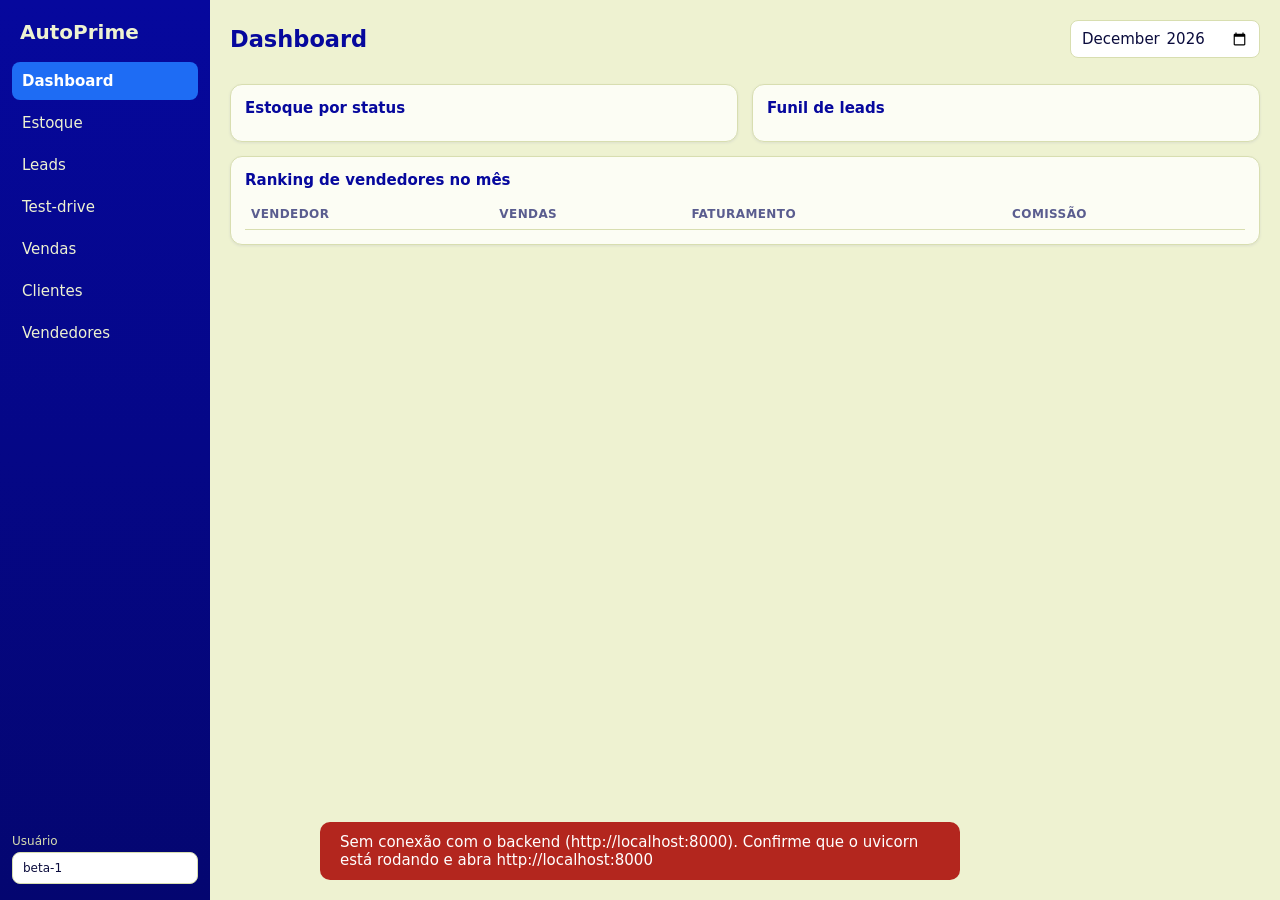
<file: Concessionária/frontend/index.html>
<!doctype html>
<html lang="pt-BR">
<head>
<meta charset="utf-8"><meta name="viewport" content="width=device-width,initial-scale=1">
<title>AutoPrime — Concessionária</title><link rel="stylesheet" href="style.css">
</head>
<body>
<aside>
  <div class="logo">AutoPrime</div>
  <nav>
    <button data-tab="dash" class="on">Dashboard</button><button data-tab="est">Estoque</button>
    <button data-tab="lead">Leads</button><button data-tab="td">Test-drive</button>
    <button data-tab="venda">Vendas</button><button data-tab="cli">Clientes</button>
    <button data-tab="vend">Vendedores</button>
  </nav>
  <label class="user">Usuário<input id="user" value="beta-1"></label>
</aside>
<main>
<!-- DASHBOARD -->
<section id="t-dash" class="tab">
  <div class="top"><h2>Dashboard</h2><input id="d-month" type="month" onchange="loadDash()"></div>
  <div class="kpis" id="kpis"></div>
  <div class="grid">
    <div class="card"><h3>Estoque por status</h3><div id="d-status"></div></div>
    <div class="card"><h3>Funil de leads</h3><div id="d-funnel"></div></div>
  </div>
  <div class="card"><h3>Ranking de vendedores no mês</h3><table><thead><tr><th>Vendedor</th><th>Vendas</th><th>Faturamento</th><th>Comissão</th></tr></thead><tbody id="d-rank"></tbody></table></div>
</section>

<!-- ESTOQUE -->
<section id="t-est" class="tab" hidden>
  <div class="top"><h2>Estoque</h2><button onclick="$('#v-form').hidden=!$('#v-form').hidden">+ Novo veículo</button></div>
  <div class="card" id="v-form" hidden><h3>Cadastrar veículo</h3>
    <div class="fg">
      <input id="v-brand" placeholder="Marca"><input id="v-model" placeholder="Modelo"><input id="v-version" placeholder="Versão">
      <input id="v-yf" type="number" placeholder="Ano fab."><input id="v-ym" type="number" placeholder="Ano modelo"><input id="v-color" placeholder="Cor">
      <input id="v-plate" placeholder="Placa (ABC1D23)"><input id="v-chassis" placeholder="Chassi (17)"><input id="v-km" type="number" placeholder="Km">
      <select id="v-fuel"><option>FLEX</option><option>GASOLINA</option><option>ETANOL</option><option>DIESEL</option><option>HIBRIDO</option><option>ELETRICO</option><option>GNV</option></select>
      <select id="v-trans"><option>MANUAL</option><option>AUTOMATICO</option><option>CVT</option><option>AUTOMATIZADO</option></select>
      <select id="v-cond"><option>USADO</option><option>NOVO</option></select>
      <input id="v-cost" placeholder="Custo de compra R$"><input id="v-price" placeholder="Preço de venda R$"><input id="v-notes" placeholder="Observações">
    </div><button onclick="createVehicle()">Salvar veículo</button></div>
  <div class="card row"><input id="e-q" placeholder="Buscar marca, modelo, placa, cor…" oninput="loadVehicles()" style="flex:1">
    <select id="e-status" onchange="loadVehicles()"><option value="">Todos (exceto baixados)</option><option>DISPONIVEL</option><option>RESERVADO</option><option>MANUTENCAO</option><option>VENDIDO</option></select></div>
  <div class="card"><table><thead><tr><th>Veículo</th><th>Cor</th><th>Placa</th><th>Km</th><th>Custo total</th><th>Preço</th><th>Margem</th><th>Status</th><th></th></tr></thead><tbody id="v-list"></tbody></table></div>
</section>

<!-- LEADS -->
<section id="t-lead" class="tab" hidden>
  <div class="top"><h2>Leads / Funil</h2></div>
  <div class="card"><h3>Novo lead</h3><div class="fg">
    <input id="l-name" placeholder="Nome"><input id="l-phone" placeholder="Telefone"><input id="l-email" placeholder="E-mail">
    <select id="l-source"><option>LOJA</option><option>SITE</option><option>INDICACAO</option><option>REDES</option><option>TELEFONE</option></select>
    <select id="l-vehicle"></select><select id="l-seller"></select><input id="l-notes" placeholder="Observações"></div>
    <button onclick="createLead()">Adicionar lead</button></div>
  <div class="board" id="board"></div>
</section>

<!-- TEST-DRIVE -->
<section id="t-td" class="tab" hidden>
  <div class="top"><h2>Test-drive</h2></div>
  <div class="card"><h3>Agendar</h3><div class="fg">
    <select id="td-vehicle"></select><input id="td-name" placeholder="Nome do cliente"><input id="td-phone" placeholder="Telefone">
    <input id="td-cnh" placeholder="CNH"><select id="td-seller"></select><input id="td-when" type="datetime-local"></div>
    <button onclick="scheduleDrive()">Agendar</button></div>
  <div class="card"><table><thead><tr><th>Data</th><th>Veículo</th><th>Cliente</th><th>Telefone</th><th>Status</th><th></th></tr></thead><tbody id="td-list"></tbody></table></div>
</section>

<!-- VENDAS -->
<section id="t-venda" class="tab" hidden>
  <div class="top"><h2>Vendas</h2></div>
  <div class="grid">
    <div class="card"><h3>Nova venda</h3>
      <div class="fg1">
        <label>Veículo<select id="s-vehicle" onchange="renderSale()"></select></label>
        <label>Cliente<select id="s-customer"></select></label>
        <label>Vendedor<select id="s-seller"></select></label>
        <label>Lead (opcional)<select id="s-lead"></select></label>
        <label>Desconto R$<input id="s-discount" value="0" oninput="renderSale()"></label>
        <label>Aprovado por (desconto acima do limite)<input id="s-approved" placeholder="Nome do gerente"></label>
      </div>
      <div id="s-sum" class="sum"></div>
    </div>
    <div class="card"><h3>Pagamento</h3>
      <div class="row"><select id="pm" onchange="payFields()"><option value="PIX">Pix</option><option value="TED">TED</option><option value="DINHEIRO">Dinheiro</option><option value="CARTAO">Cartão</option><option value="CHEQUE">Cheque</option><option value="FINANCIAMENTO">Financiamento</option><option value="TROCA">Veículo na troca</option></select>
        <input id="pamt" placeholder="Valor R$" size="12"><button onclick="addPay()">+ Adicionar</button></div>
      <div class="row x x-FINANCIAMENTO" hidden><input id="f-bank" placeholder="Banco"><input id="f-n" type="number" placeholder="Parcelas" style="width:100px"></div>
      <div class="row x x-TROCA" hidden><input id="t-brand" placeholder="Marca"><input id="t-model" placeholder="Modelo"><input id="t-year" type="number" placeholder="Ano" style="width:90px"><input id="t-plate" placeholder="Placa"><input id="t-color" placeholder="Cor"><input id="t-km" type="number" placeholder="Km"></div>
      <table><tbody id="s-pays"></tbody></table>
      <button class="big" onclick="finishSale()">Fechar venda</button>
    </div>
  </div>
  <div class="card row"><h3 style="margin:0">Histórico</h3><input id="s-month" type="month" onchange="loadSales()"></div>
  <div class="card"><table><thead><tr><th>#</th><th>Data</th><th>Veículo</th><th>Cliente</th><th>Vendedor</th><th>Valor final</th><th>Lucro</th><th>Comissão</th><th>Pagamento</th><th></th></tr></thead><tbody id="s-list"></tbody></table></div>
</section>

<!-- CLIENTES -->
<section id="t-cli" class="tab" hidden>
  <div class="top"><h2>Clientes</h2></div>
  <div class="card"><div class="fg"><input id="c-name" placeholder="Nome"><input id="c-doc" placeholder="CPF/CNPJ"><input id="c-phone" placeholder="Telefone"><input id="c-email" placeholder="E-mail"><input id="c-city" placeholder="Cidade"></div>
    <button onclick="createCustomer()">Cadastrar</button></div>
  <div class="card"><input id="c-q" placeholder="Buscar por nome ou documento" oninput="loadCustomers()" style="width:100%;margin-bottom:8px">
    <table><thead><tr><th>Nome</th><th>Documento</th><th>Telefone</th><th>E-mail</th><th>Cidade</th></tr></thead><tbody id="c-list"></tbody></table></div>
</section>

<!-- VENDEDORES -->
<section id="t-vend" class="tab" hidden>
  <div class="top"><h2>Vendedores</h2></div>
  <div class="card row"><input id="sl-name" placeholder="Nome"><input id="sl-pct" placeholder="Comissão % (sobre o lucro)" size="22" value="1.5"><button onclick="createSeller()">Cadastrar</button></div>
  <div class="card"><table><thead><tr><th>Nome</th><th>Comissão</th><th>Status</th><th></th></tr></thead><tbody id="sl-list"></tbody></table></div>
</section>
</main>

<dialog id="dlg"><div id="dlg-body"></div><button class="ghost" onclick="$('#dlg').close()">Fechar</button></dialog>
<div id="toast"></div>
<script src="app.js"></script>
</body></html>
</file>
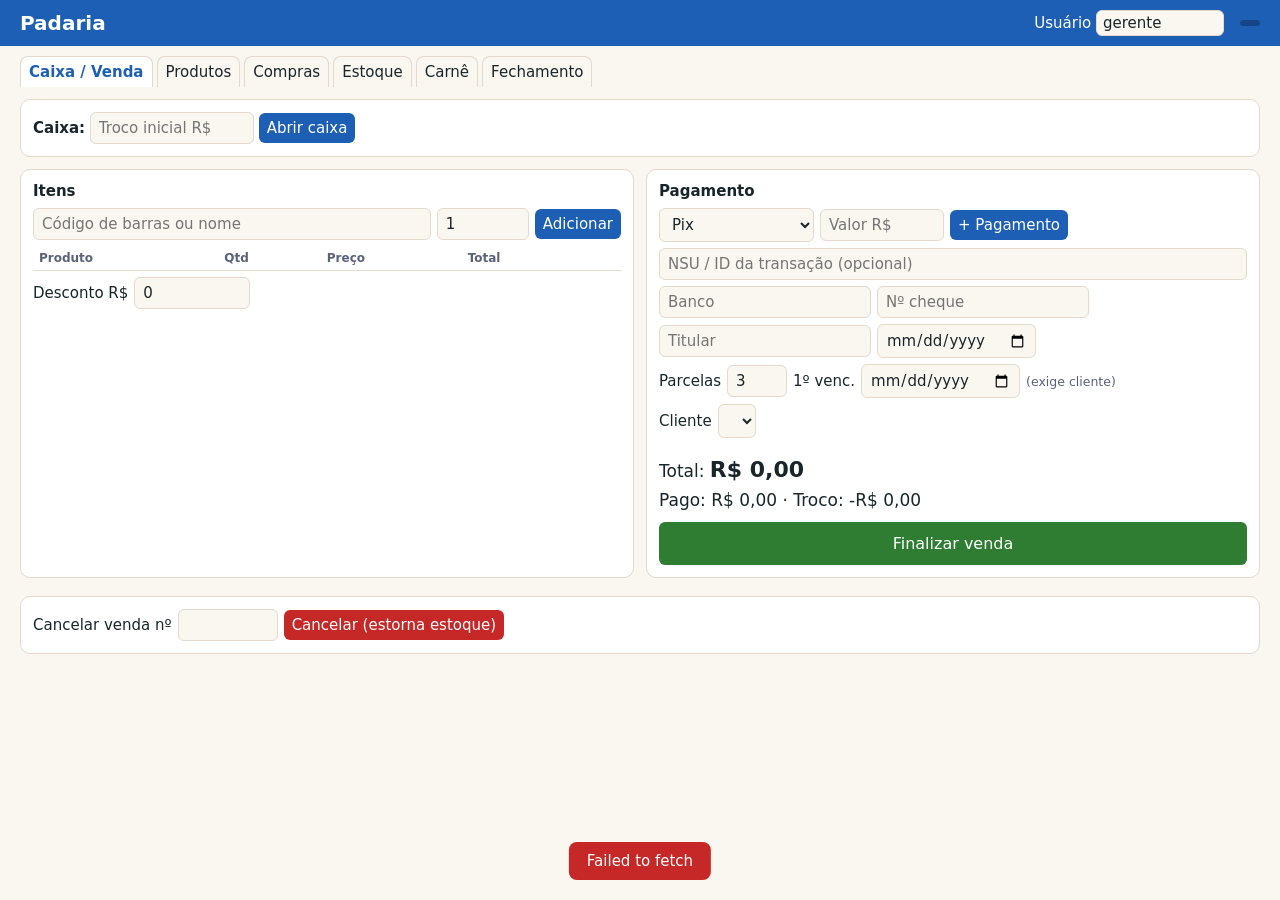
<file: Padaria/frontend/index.html>
<!doctype html>
<html lang="pt-BR">
<head>
<meta charset="utf-8"><meta name="viewport" content="width=device-width,initial-scale=1">
<title>Padaria</title><link rel="stylesheet" href="style.css">
</head>
<body>
<header>
  <h1>Padaria</h1>
  <label>Usuário <input id="user" value="gerente" size="10"></label>
  <span id="cash-badge" class="badge"></span>
</header>
<nav>
  <button data-tab="pdv" class="on">Caixa / Venda</button><button data-tab="prod">Produtos</button>
  <button data-tab="comp">Compras</button><button data-tab="est">Estoque</button>
  <button data-tab="car">Carnê</button><button data-tab="rel">Fechamento</button>
</nav>
<main>
<!-- ============ PDV ============ -->
<section id="t-pdv" class="tab">
  <div class="card"><b>Caixa:</b> <span id="cash-info"></span>
    <span id="cash-open"><input id="opening" placeholder="Troco inicial R$" size="14"> <button onclick="openCash()">Abrir caixa</button></span>
    <span id="cash-close" hidden><input id="closing" placeholder="Valor contado R$" size="14"> <button onclick="closeCash()">Fechar caixa</button></span>
  </div>
  <div class="grid">
    <div class="card"><h3>Itens</h3>
      <div class="row"><input id="item" list="plist" placeholder="Código de barras ou nome" style="flex:1"><input id="qty" value="1" size="5"><button onclick="addItem()">Adicionar</button></div>
      <table><thead><tr><th>Produto</th><th>Qtd</th><th>Preço</th><th>Total</th><th></th></tr></thead><tbody id="cart"></tbody></table>
      <div class="row">Desconto R$ <input id="discount" size="8" value="0" oninput="renderTotals()"></div>
    </div>
    <div class="card"><h3>Pagamento</h3>
      <div class="row">
        <select id="pm" onchange="payFields()"><option value="PIX">Pix</option><option value="CREDIT">Crédito</option><option value="DEBIT">Débito</option><option value="CASH">Dinheiro</option><option value="CHECK">Cheque</option><option value="INSTALLMENT">Carnê (a prazo)</option></select>
        <input id="pamt" placeholder="Valor R$" size="9"><button onclick="addPay()">+ Pagamento</button>
      </div>
      <div class="row x x-card"><input id="nsu" placeholder="NSU / ID da transação (opcional)" style="flex:1"></div>
      <div class="row x x-CHECK" hidden><input id="ck-bank" placeholder="Banco"><input id="ck-num" placeholder="Nº cheque"><input id="ck-holder" placeholder="Titular"><input id="ck-due" type="date"></div>
      <div class="row x x-INSTALLMENT" hidden>Parcelas <input id="in-n" type="number" min="1" max="24" value="3" style="width:60px"> 1º venc. <input id="in-due" type="date"> <small>(exige cliente)</small></div>
      <div class="row">Cliente <select id="sale-customer"></select></div>
      <table><tbody id="pays"></tbody></table>
      <div id="totals" class="totals"></div>
      <button class="big" onclick="finishSale()">Finalizar venda</button>
    </div>
  </div>
  <div class="card row">Cancelar venda nº <input id="cancel-id" size="6"> <button class="danger" onclick="cancelSale()">Cancelar (estorna estoque)</button></div>
</section>

<!-- ============ PRODUTOS ============ -->
<section id="t-prod" class="tab" hidden>
  <div class="card"><h3>Novo produto</h3><div class="row">
    <input id="p-name" placeholder="Nome"><input id="p-bar" placeholder="Código de barras">
    <select id="p-unit"><option>UN</option><option>KG</option></select><input id="p-cost" placeholder="Custo R$" size="9">
    <button onclick="createProduct()">Salvar</button></div>
    <small>O preço pode ser alterado a qualquer momento. Use "Preço" na lista e, se quiser, informe a data de vigência.</small></div>
  <div class="card"><table><thead><tr><th>Nome</th><th>Código</th><th>Un</th><th>Custo</th><th>Preço</th><th>Estoque</th><th></th></tr></thead><tbody id="prod-list"></tbody></table></div>
</section>

<!-- ============ COMPRAS ============ -->
<section id="t-comp" class="tab" hidden>
  <div class="card"><h3>Fornecedor</h3><div class="row">
    <input id="s-name" placeholder="Nome"><input id="s-doc" placeholder="CNPJ/CPF"><input id="s-phone" placeholder="Telefone">
    <button onclick="createSupplier()">Cadastrar</button></div></div>
  <div class="card"><h3>Receber mercadoria</h3>
    <div class="row">Fornecedor <select id="pu-sup"></select> <input id="pu-inv" placeholder="Nº nota"></div>
    <div class="row"><select id="pu-prod"></select><input id="pu-qty" placeholder="Qtd" size="6"><input id="pu-cost" placeholder="Custo unit. R$" size="10"><button onclick="addPurchaseItem()">+ Item</button></div>
    <table><tbody id="pu-items"></tbody></table>
    <button class="big" onclick="sendPurchase()">Confirmar recebimento</button></div>
</section>

<!-- ============ ESTOQUE ============ -->
<section id="t-est" class="tab" hidden>
  <div class="card"><h3>Ajuste / perda</h3><div class="row">
    <select id="ad-prod"></select><select id="ad-type"><option value="ADJUSTMENT">Ajuste</option><option value="LOSS">Perda</option></select>
    <input id="ad-qty" placeholder="Qtd (+/-)" size="8"><input id="ad-reason" placeholder="Motivo" style="flex:1"><button onclick="adjustStock()">Lançar</button></div></div>
  <div class="card"><table><thead><tr><th>Produto</th><th>Un</th><th>Saldo</th></tr></thead><tbody id="est-list"></tbody></table></div>
</section>

<!-- ============ CARNÊ ============ -->
<section id="t-car" class="tab" hidden>
  <div class="card"><h3>Novo cliente</h3><div class="row">
    <input id="c-name" placeholder="Nome"><input id="c-doc" placeholder="CPF"><input id="c-phone" placeholder="Telefone"><input id="c-limit" placeholder="Limite R$" size="9">
    <button onclick="createCustomer()">Cadastrar</button></div></div>
  <div class="card"><h3>Parcelas</h3><div class="row">Cliente <select id="r-customer" onchange="loadReceivables()"></select>
    Status <select id="r-status" onchange="loadReceivables()"><option>OPEN</option><option>PAID</option><option>CANCELED</option></select></div>
    <table><thead><tr><th>#</th><th>Cliente</th><th>Venda</th><th>Parcela</th><th>Vencimento</th><th>Valor</th><th>Pago</th><th></th></tr></thead><tbody id="rec-list"></tbody></table></div>
  <div class="card"><h3>Receber parcela</h3><div class="row">
    Parcela <input id="r-id" size="5"> Valor R$ <input id="r-amt" size="9">
    <select id="r-method"><option value="CASH">Dinheiro</option><option value="PIX">Pix</option><option value="DEBIT">Débito</option><option value="CREDIT">Crédito</option><option value="CHECK">Cheque</option></select>
    <button onclick="payReceivable()">Receber</button></div></div>
</section>

<!-- ============ RELATÓRIO ============ -->
<section id="t-rel" class="tab" hidden>
  <div class="card row">Dia <input id="rel-day" type="date"> <button onclick="loadReport()">Ver fechamento</button></div>
  <div class="card" id="rel-out"></div>
</section>
</main>
<datalist id="plist"></datalist>
<div id="toast"></div>
<script src="app.js"></script>
</body></html>
</file>
<file: Concessionária/frontend/style.css>
/* Paleta: azul #1E6CF4 · marinho #06089D · creme #EEF2D1 e variações */
:root{--blue:#1E6CF4;--blue-d:#1757c9;--blue-l:#5b93f7;--blue-xl:#dce8fe;--navy:#06089D;--navy-d:#040670;--navy-l:#2d30c4;
--cream:#EEF2D1;--cream-l:#f7f9e6;--cream-xl:#fcfdf4;--cream-d:#d8deb0;--tx:#0b0c3d;--mut:#5a5d8f;--er:#b3261e}
*{box-sizing:border-box}body{margin:0;display:flex;min-height:100vh;font:15px system-ui,sans-serif;background:var(--cream);color:var(--tx)}
aside{width:210px;background:linear-gradient(180deg,var(--navy),var(--navy-d));color:var(--cream);padding:16px 12px;display:flex;flex-direction:column;gap:14px;position:sticky;top:0;height:100vh}
.logo{font-size:20px;font-weight:700;padding:4px 8px}aside nav{display:flex;flex-direction:column;gap:4px;flex:1}
aside nav button{background:none;color:var(--cream);text-align:left;padding:10px;border-radius:8px}
aside nav button:hover{background:#ffffff18}aside nav button.on{background:var(--blue);color:#fff;font-weight:600}
.user{font-size:12px;display:flex;flex-direction:column;gap:4px;color:var(--cream-d)}
main{flex:1;padding:20px;min-width:0}.top{display:flex;justify-content:space-between;align-items:center;margin-bottom:12px}
h2{margin:0;color:var(--navy)}h3{margin:0 0 10px;color:var(--navy);font-size:15px}
.card{background:var(--cream-xl);border:1px solid var(--cream-d);border-radius:12px;padding:14px;margin-bottom:14px;box-shadow:0 1px 3px #06089d14}
.grid{display:grid;grid-template-columns:1fr 1fr;gap:14px}.row{display:flex;gap:8px;align-items:center;flex-wrap:wrap}
.fg{display:grid;grid-template-columns:repeat(auto-fill,minmax(170px,1fr));gap:8px;margin-bottom:10px}
.fg1{display:grid;gap:8px}.fg1 label{display:flex;flex-direction:column;gap:3px;font-size:12px;color:var(--mut)}
input,select,button{font:inherit;padding:8px 10px;border:1px solid var(--cream-d);border-radius:8px;background:#fff;color:var(--tx);min-width:0}
input:focus,select:focus{outline:2px solid var(--blue-l);border-color:var(--blue)}
button{background:var(--blue);color:#fff;border:0;cursor:pointer;font-weight:500}button:hover{background:var(--blue-d)}
button.ghost{background:var(--blue-xl);color:var(--navy)}button.danger{background:var(--er)}
button.big{width:100%;padding:12px;font-size:16px;margin-top:10px;background:var(--navy)}button.big:hover{background:var(--navy-l)}
button.sm{padding:3px 9px;font-size:13px}
table{width:100%;border-collapse:collapse}th,td{padding:8px 6px;text-align:left;border-bottom:1px solid var(--cream-d)}
th{font-size:12px;color:var(--mut);text-transform:uppercase;letter-spacing:.4px}tr:hover td{background:var(--cream-l)}
.badge{padding:2px 9px;border-radius:10px;font-size:12px;font-weight:600;background:var(--blue-xl);color:var(--navy)}
.b-DISPONIVEL{background:var(--blue);color:#fff}.b-RESERVADO{background:var(--cream-d);color:var(--navy)}
.b-VENDIDO,.b-FECHADA,.b-GANHO,.b-REALIZADO{background:var(--navy);color:#fff}
.b-MANUTENCAO,.b-AGENDADO{background:var(--blue-xl);color:var(--navy)}.b-CANCELADA,.b-CANCELADO,.b-PERDIDO,.b-BAIXADO{background:#e6e6ef;color:#666}
.kpis{display:grid;grid-template-columns:repeat(auto-fit,minmax(170px,1fr));gap:12px;margin-bottom:14px}
.kpi{background:linear-gradient(135deg,var(--blue),var(--navy));color:#fff;border-radius:12px;padding:14px}
.kpi.alt{background:var(--cream-xl);color:var(--navy);border:1px solid var(--cream-d)}
.kpi small{opacity:.8;display:block}.kpi b{font-size:22px}
.bar{display:flex;align-items:center;gap:8px;margin:6px 0}.bar span:first-child{width:110px;font-size:13px}
.bar i{display:block;height:14px;background:var(--blue);border-radius:7px;min-width:3px}
.board{display:grid;grid-template-columns:repeat(6,minmax(170px,1fr));gap:10px;overflow-x:auto}
.col{background:var(--cream-l);border:1px solid var(--cream-d);border-radius:10px;padding:8px;min-height:120px}
.col h4{margin:0 0 8px;color:var(--navy);font-size:13px}.lead{background:#fff;border-radius:8px;padding:8px;margin-bottom:8px;border-left:4px solid var(--blue);font-size:13px}
.lead small{color:var(--mut);display:block}.lead .row{margin-top:6px;gap:4px}
.sum{background:var(--blue-xl);border-radius:10px;padding:10px;margin-top:10px;line-height:1.7}.sum b{font-size:20px;color:var(--navy)}
.low{color:var(--er);font-weight:600}.good{color:var(--navy);font-weight:600}
dialog{border:0;border-radius:14px;padding:18px;max-width:640px;width:92%;background:var(--cream-xl);color:var(--tx)}dialog::backdrop{background:#06089d66}
#toast{position:fixed;bottom:20px;left:50%;transform:translateX(-50%);padding:11px 20px;border-radius:10px;background:var(--navy);color:#fff;opacity:0;pointer-events:none;transition:.2s;max-width:90vw;z-index:9}
#toast.show{opacity:1}#toast.err{background:var(--er)}
@media(max-width:900px){body{flex-direction:column}aside{width:100%;height:auto;position:static}aside nav{flex-direction:row;flex-wrap:wrap}.grid{grid-template-columns:1fr}}
</file>
<file: Padaria/frontend/style.css>
:root{--bg:#faf6f0;--card:#fff;--tx:#18262b;--mut:#5a627a;--ac:#1d5fb5;--bd:#e4d9cc;--ok:#2e7d32;--er:#c62828}
@media(prefers-color-scheme:dark){:root{--bg:#13141c;--card:#192027;--tx:#f1e8dc;--mut:#a89888;--ac:#3c68e0;--bd:#3d332a}}
*{box-sizing:border-box}body{margin:0;font:15px system-ui,sans-serif;background:var(--bg);color:var(--tx)}
header{display:flex;gap:16px;align-items:center;padding:10px 20px;background:var(--ac);color:#fff}
header h1{font-size:20px;margin:0;flex:1}header input{padding:3px 6px}
.badge{padding:3px 10px;border-radius:12px;background:#0004;font-size:13px}
nav{display:flex;gap:4px;padding:10px 20px 0;flex-wrap:wrap}
nav button{background:none;color:var(--tx);border:1px solid var(--bd);border-bottom:0;border-radius:8px 8px 0 0}
nav button.on{background:var(--card);font-weight:600;color:var(--ac)}
main{padding:12px 20px}.grid{display:grid;grid-template-columns:1fr 1fr;gap:12px}
@media(max-width:800px){.grid{grid-template-columns:1fr}}
.card{background:var(--card);border:1px solid var(--bd);border-radius:10px;padding:12px;margin-bottom:12px}
h3{margin:0 0 8px;font-size:15px}.row{display:flex;gap:6px;align-items:center;flex-wrap:wrap;margin:6px 0}
input,select,button{font:inherit;padding:6px 8px;border:1px solid var(--bd);border-radius:6px;background:var(--bg);color:var(--tx)}
button{background:var(--ac);color:#fff;border:0;cursor:pointer}button.danger{background:var(--er)}
button.big{width:100%;padding:12px;font-size:16px;margin-top:8px;background:var(--ok)}
button.sm{padding:2px 8px;font-size:13px}
table{width:100%;border-collapse:collapse}th,td{padding:5px 6px;text-align:left;border-bottom:1px solid var(--bd)}
th{color:var(--mut);font-size:12px;font-weight:600}small{color:var(--mut)}
.totals{font-size:17px;margin-top:8px;line-height:1.6}.totals b{font-size:22px}
.late td{color:var(--er)}.low{color:var(--er);font-weight:600}
#toast{position:fixed;bottom:20px;left:50%;transform:translateX(-50%);padding:10px 18px;border-radius:8px;background:var(--ok);color:#fff;opacity:0;pointer-events:none;transition:.2s;max-width:90vw}
#toast.show{opacity:1}#toast.err{background:var(--er)}
</file>
